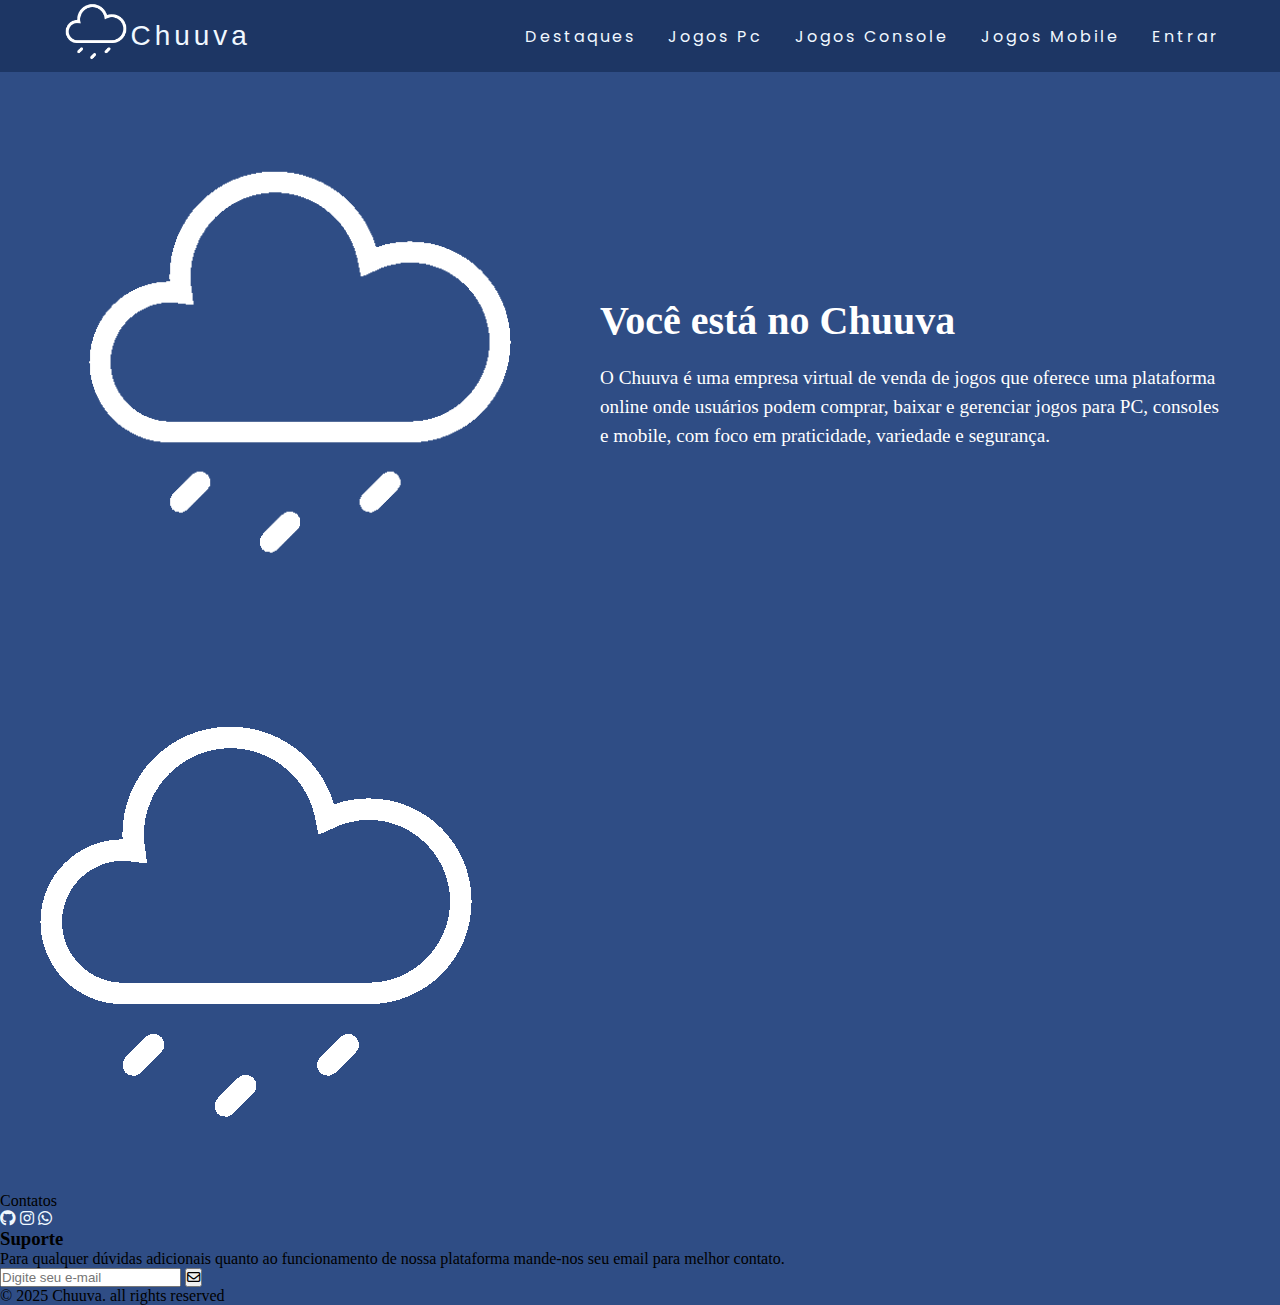
<file: sobre.html>
<!DOCTYPE html>
<html lang="en">
<head>
    <meta charset="UTF-8">
    <meta name="viewport" content="width=device-width, initial-scale=1.0">
    <title>Document</title>
    <link rel="stylesheet" href="style.css">
    <link rel="stylesheet" href="sobre.css">
    <link rel="stylesheet" href="https://cdnjs.cloudflare.com/ajax/libs/font-awesome/6.7.2/css/all.min.css" integrity="sha512-Evv84Mr4kqVGRNSgIGL/F/aIDqQb7xQ2vcrdIwxfjThSH8CSR7PBEakCr51Ck+w+/U6swU2Im1vVX0SVk9ABhg==" crossorigin="anonymous" referrerpolicy="no-referrer" />
</head>
<body>
    <header>
        <nav>
            <div class="logo-container">
                <a class="logo_img" href="index.html" ><img src="./img/chuva_branca2.png" width="72px"></a>
                <a class="logo" href="index.html" >Chuuva</a>
            </div>
            <div class="mobile-menu">
                <div class="line1"></div>
                <div class="line2"></div>
                <div class="line3"></div>
            </div>
            <ul class="nav-list">
                <li><a href="destaques.html">Destaques</a></li>
                <li><a href="jogosPC.html">Jogos Pc</a></li>
                <li><a href="jogosConsole.html">Jogos Console</a></li>
                <li><a href="jogosMobile.html">Jogos Mobile</a></li>
                <li><a href="...">Entrar</a></li>
            </ul>
        </nav>
    </header>

    <div class="ap1">
        <div class="imagem">
            <img src="./img/chuva_branca2.png">
        </div>
        <div class="conteudo">
            <h1>Você está no Chuuva</h1>
            <p>O Chuuva é uma empresa virtual de venda de jogos que oferece uma plataforma online onde usuários podem comprar, 
                baixar e gerenciar jogos para PC, consoles e mobile, com foco em praticidade, variedade e segurança.</p>
        </div>
    </div>

     <!-- FOOTER -->

     <footer>
        <div id="footer_content">
            <div id="footer_contacts">
                <img src="./img/chuva_branca2.png">
                <p>Contatos</p>
                <div id="footer_social_media">
                    <a href="https://github.com/ZionFr/Chuuva" class="footer-link" id="github">
                        <i class="fa-brands fa-github"></i>
                    </a>

                    <a href="#" class="footer-link" id="instagram">
                        <i class="fa-brands fa-instagram"></i>
                    </a>

                    <a href="#" class="footer-link" id="whatsapp">
                        <i class="fa-brands fa-whatsapp"></i>
                    </a>

                </div>
            </div>

            <div id="footer_subscribe">
                <h3>Suporte</h3>

                <p>
                    Para qualquer dúvidas adicionais quanto ao funcionamento de nossa plataforma mande-nos seu email para melhor contato.
                </p>

                <div id="input_group">
                    <input type="email" id="email" placeholder="Digite seu e-mail">

                    <button onclick="emailConfirmar()">
                        <i class="fa-regular fa-envelope"></i>
                        <script>
                            function emailConfirmar() {
                                var email = document.getElementById("email").value;
                                var verificar = /^[^\s@]+@[^\s@]+\.[^\s@]+$/;
                    
                                if (email.trim() === "") {
                                    window.alert("Por favor, digite um e-mail.");
                                } else if (regexEmail.test(email)) {
                                    window.alert("Seu e-mail foi computado, aguarde nossa resposta.");
                                } else {
                                    window.alert("Digite um e-mail válido.");
                                }
                            }
                        </script>
                    </button>
                </div>
            </div>
        </div>

        <div id="footer_copyright">
            &#169
            2025 Chuuva. all rights reserved
        </div>
    </footer>


</body>
</html>
</file>
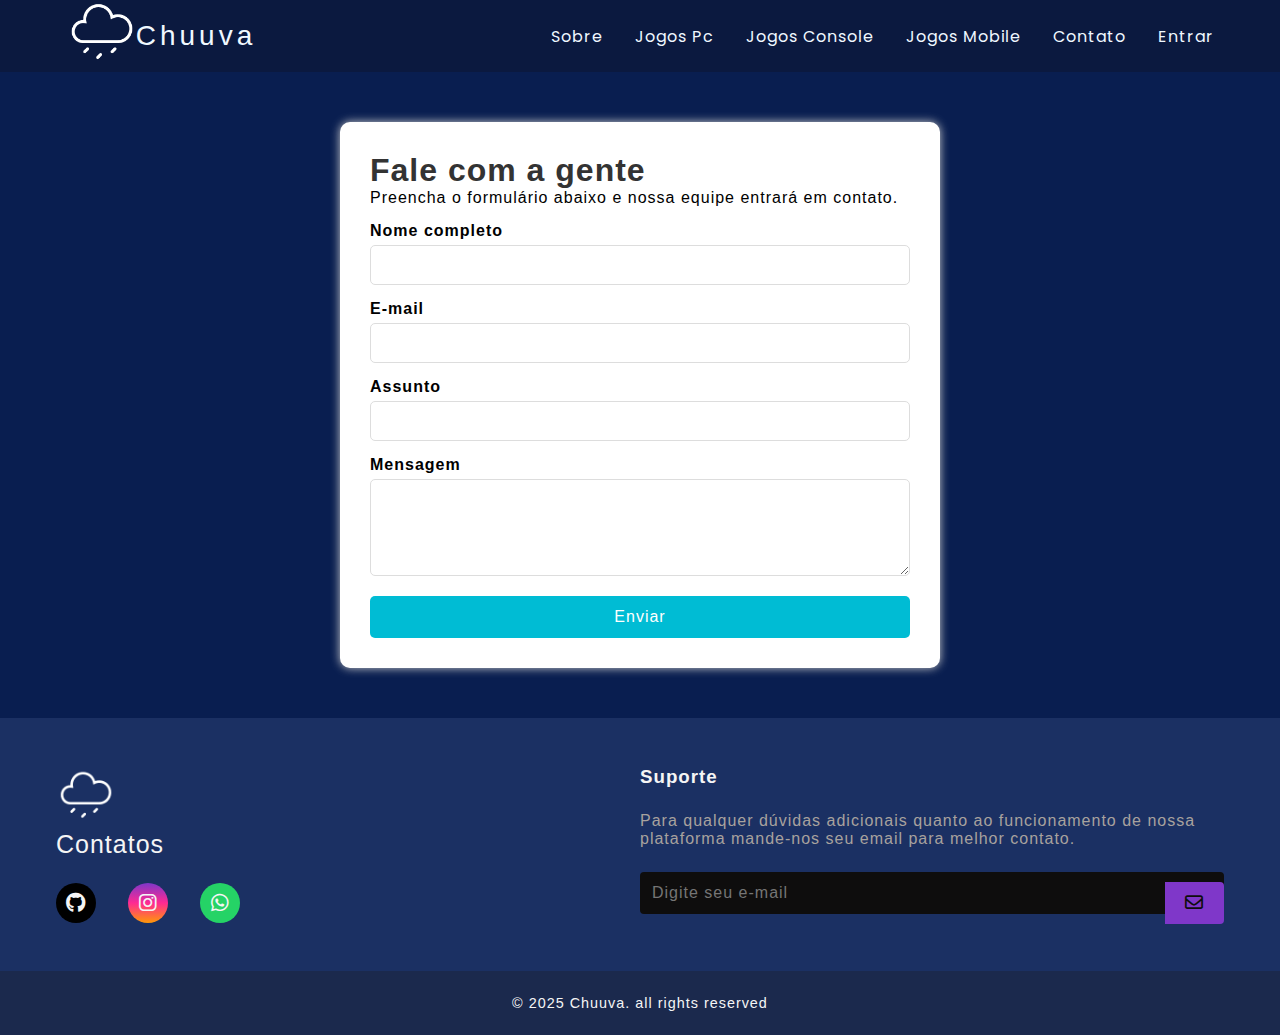
<file: html/contato.html>
<!DOCTYPE html>
<html lang="pt-br">
<head>
  <meta charset="UTF-8">
  <title>contato</title>
  <link rel="stylesheet" href="../css/stylecontato.css">
  <link rel="stylesheet" href="../css/style.css">
  <link rel="stylesheet" href="https://cdnjs.cloudflare.com/ajax/libs/font-awesome/6.7.2/css/all.min.css"
    integrity="sha512-Evv84Mr4kqVGRNSgIGL/F/aIDqQb7xQ2vcrdIwxfjThSH8CSR7PBEakCr51Ck+w+/U6swU2Im1vVX0SVk9ABhg=="
    crossorigin="anonymous" referrerpolicy="no-referrer" />
</head>
<body>
  <header>
    <nav>
      <div class="logo-container">
        <a class="logo_img" href="../index.html"><img src="../img/chuva_branca2.png" width="72px"></a>
        <a class="logo" href="../index.html">Chuuva</a>
      </div>
      <div class="mobile-menu">
        <div class="line1"></div>
        <div class="line2"></div>
        <div class="line3"></div>
      </div>
      <ul class="nav-list">
        <li><a href="sobre.html">Sobre</a></li>
        <li><a href="jogosPC.html">Jogos Pc</a></li>
        <li><a href="jogosConsole.html">Jogos Console</a></li>
        <li><a href="jogosMobile.html">Jogos Mobile</a></li>
        <li><a href="contato.html">Contato</a></li>
        <li><a href="...">Entrar</a></li>
      </ul>
    </nav>
  </header>
  <div class="container">
    <h1>Fale com a gente</h1>
    <p>Preencha o formulário abaixo e nossa equipe entrará em contato.</p>

    <form id="formContato" method="POST">
      

      <label for="nome">Nome completo</label>
      <input type="text" id="nome" name="nome" required>

      <label for="email">E-mail</label>
      <input type="email" id="email" name="email" required>

      <label for="assunto">Assunto</label>
      <input type="text" id="assunto" name="assunto" required>

      <label for="mensagem">Mensagem</label>
      <textarea id="mensagem" name="mensagem" rows="5" required></textarea>

      <button type="submit">Enviar</button>
    </form>

    <div id="mensagemEnviada" class="oculto">Mensagem enviada com sucesso!</div>
  </div>
  <script>
    const form = document.getElementById('formContato');
    const mensagem = document.getElementById('mensagemEnviada');

    form.addEventListener('submit', function (e) {
      e.preventDefault();

      const dados = new FormData(form);

      fetch('https://formsubmit.co/seuemail@exemplo.com', {
        method: 'POST',
        body: dados
      })
      .then(response => {
        if (response.ok) {
          form.reset();
          mensagem.style.display = 'block';
        } else {
          alert('Erro ao enviar. Tente novamente mais tarde.');
        }
      });
    });
  </script>
  <footer>
    <div id="footer_content">
      <div id="footer_contacts">
        <img src="../img/chuva_branca2.png">
        <p>Contatos</p>
        <div id="footer_social_media">
          <a href="https://github.com/ZionFr/Chuuva" class="footer-link" id="github">
            <i class="fa-brands fa-github"></i>
          </a>

          <a href="#" class="footer-link" id="instagram">
            <i class="fa-brands fa-instagram"></i>
          </a>

          <a href="#" class="footer-link" id="whatsapp">
            <i class="fa-brands fa-whatsapp"></i>
          </a>

        </div>
      </div>

      <div id="footer_subscribe">
        <h3>Suporte</h3>

        <p>
          Para qualquer dúvidas adicionais quanto ao funcionamento de nossa plataforma mande-nos seu email para melhor
          contato.
        </p>

        <div id="input_group">
          <input type="email" id="email" placeholder="Digite seu e-mail">

          <button onclick="emailConfirmar()">
            <i class="fa-regular fa-envelope"></i>
            <script>
              function emailConfirmar() {
                var email = document.getElementById("email").value;
                var verificar = /^[^\s@]+@[^\s@]+\.[^\s@]+$/;

                if (email.trim() === "") {
                  window.alert("Por favor, digite um e-mail.");
                } else if (verificar.test(email)) {
                  window.alert("Seu e-mail foi computado, aguarde nossa resposta.");
                } else {
                  window.alert("Digite um e-mail válido.");
                }
              }
            </script>
          </button>
        </div>
      </div>
    </div>

    <div id="footer_copyright">
      &#169
      2025 Chuuva. all rights reserved
    </div>
  </footer>

</body>
</html>
</file>
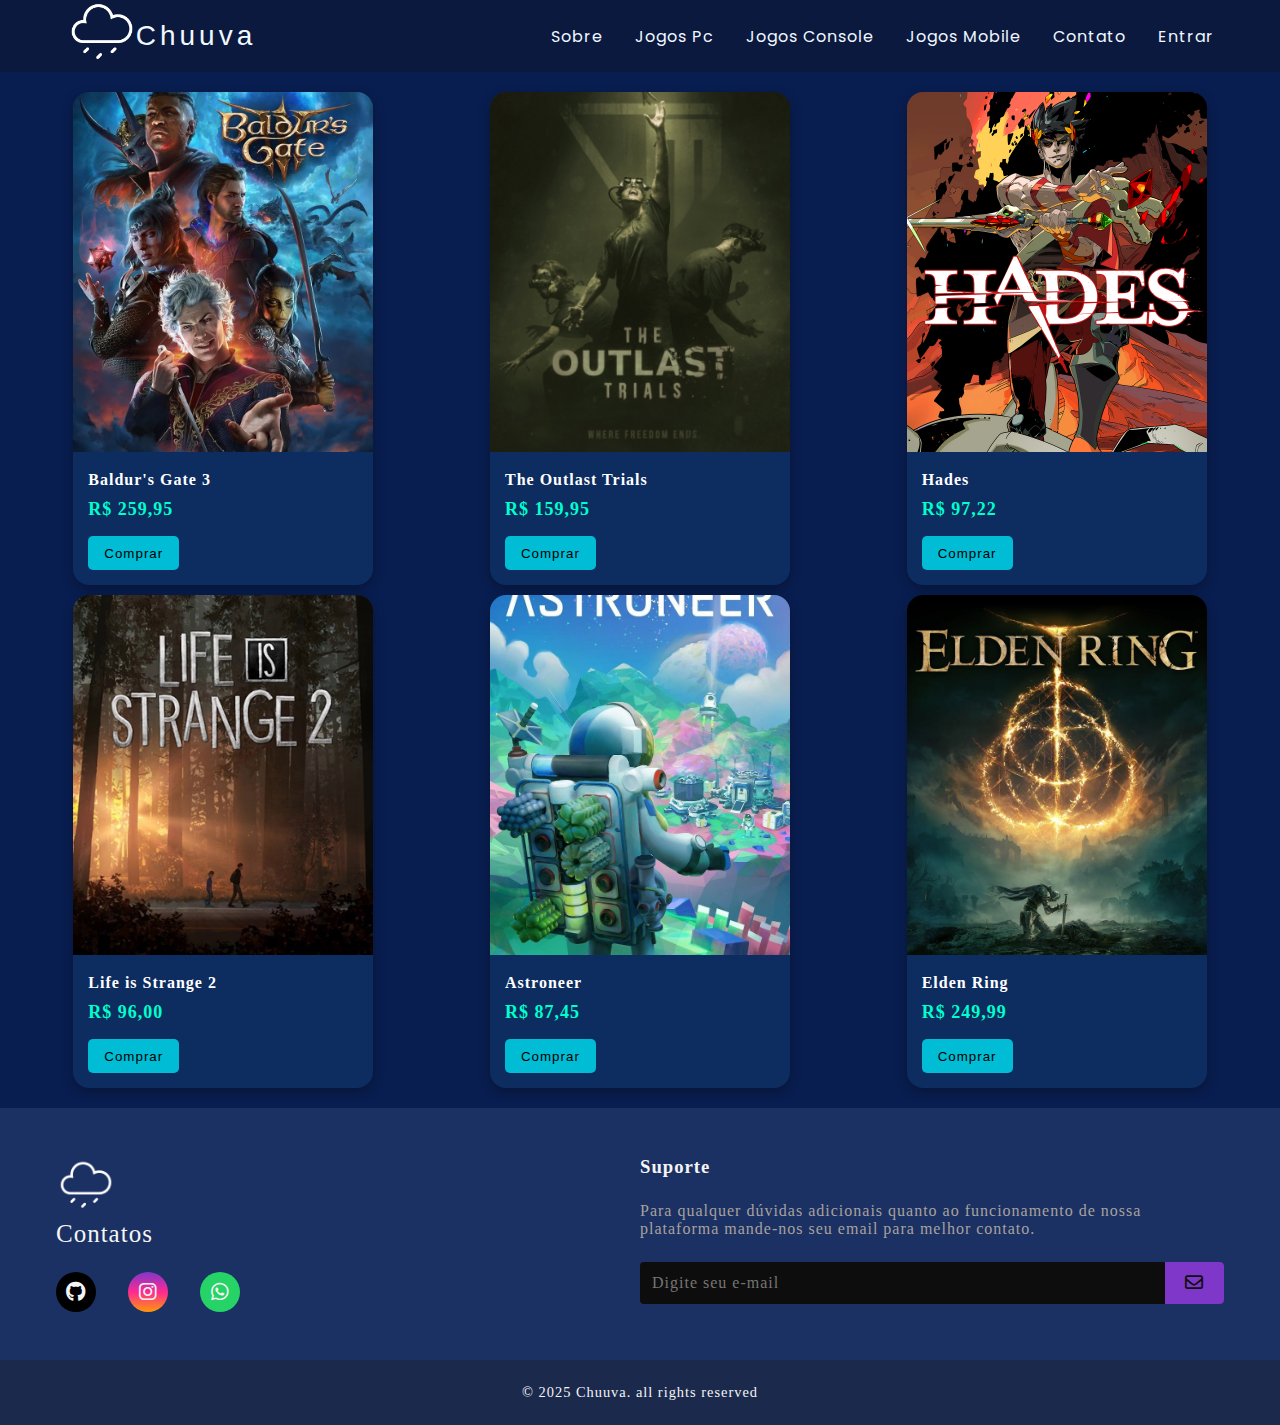
<file: html/jogosConsole.html>
<!DOCTYPE html>
<html lang="pt-br">

<head>
  <meta charset="UTF-8">
  <meta name="viewport" content="width=device-width, initial-scale=1.0">
  <title>Jogos Console</title>
  <link rel="stylesheet" href="../css/style.css">
  <link rel="stylesheet" href="../css/jogosPC.css">
  <link rel="stylesheet" href="https://cdnjs.cloudflare.com/ajax/libs/font-awesome/6.7.2/css/all.min.css"
    integrity="sha512-Evv84Mr4kqVGRNSgIGL/F/aIDqQb7xQ2vcrdIwxfjThSH8CSR7PBEakCr51Ck+w+/U6swU2Im1vVX0SVk9ABhg=="
    crossorigin="anonymous" referrerpolicy="no-referrer" />
</head>

<body>
  <header>
    <nav>
      <div class="logo-container">
        <a class="logo_img" href="../index.html"><img src="../img/chuva_branca2.png" width="72px"></a>
        <a class="logo" href="../index.html">Chuuva</a>
      </div>
      <div class="mobile-menu">
        <div class="line1"></div>
        <div class="line2"></div>
        <div class="line3"></div>
      </div>
      <ul class="nav-list">
        <li><a href="sobre.html">Sobre</a></li>
        <li><a href="jogosPC.html">Jogos Pc</a></li>
        <li><a href="jogosConsole.html">Jogos Console</a></li>
        <li><a href="jogosMobile.html">Jogos Mobile</a></li>
        <li><a href="contato.html">Contato</a></li>
        <li><a href="...">Entrar</a></li>
      </ul>
    </nav>
  </header>
  <div class="container">
    <div class="produto">
        <img src="../img/Baldurs.jpg">
        <div class="conteudo">
            <div class="nome">Baldur's Gate 3</div>
            <div class="preco">R$ 259,95</div>
            <button onclick="comprar('Baldurs Gate 3')">Comprar</button>
        </div>
    </div>
    <div class="produto">
        <img src="../img/Outlast.jpeg">
        <div class="conteudo">
            <div class="nome">The Outlast Trials</div>
            <div class="preco">R$ 159,95</div>
            <button onclick="comprar('The Outlast Trials')">Comprar</button>
        </div>
    </div>
    <div class="produto">
        <img src="../img/Hades.jpg">
        <div class="conteudo">
            <div class="nome">Hades</div>
            <div class="preco">R$ 97,22</div>
            <button onclick="comprar('Hades')">Comprar</button>
        </div>
    </div>
    <div class="produto">
        <img src="../img/Life_is_strange.png">
        <div class="conteudo">
            <div class="nome">Life is Strange 2</div>
            <div class="preco">R$ 96,00</div>
            <button onclick="comprar('Life is Strange')">Comprar</button>
        </div>
    </div>

    <div class="produto">
        <img src="../img/Astroneer.jpg">
        <div class="conteudo">
            <div class="nome">Astroneer</div>
            <div class="preco">R$ 87,45</div>
            <button onclick="comprar('Astroneer')">Comprar</button>
        </div>
    </div>

    <div class="produto">
        <img src="../img/Elden_ring.jpg">
        <div class="conteudo">
            <div class="nome">Elden Ring</div>
            <div class="preco">R$ 249,99</div>
            <button onclick="comprar('Elden Ring')">Comprar</button>
        </div>
    </div>
</div>
<script>
  function comprar(jogo) {
    alert(`Você comprou o jogo: ${jogo}`);
  }
</script>

  <!-- FOOTER -->

  <footer>
    <div id="footer_content">
      <div id="footer_contacts">
        <img src="../img/chuva_branca2.png">
        <p>Contatos</p>
        <div id="footer_social_media">
          <a href="https://github.com/ZionFr/Chuuva" class="footer-link" id="github">
            <i class="fa-brands fa-github"></i>
          </a>

          <a href="#" class="footer-link" id="instagram">
            <i class="fa-brands fa-instagram"></i>
          </a>

          <a href="#" class="footer-link" id="whatsapp">
            <i class="fa-brands fa-whatsapp"></i>
          </a>

        </div>
      </div>

      <div id="footer_subscribe">
        <h3>Suporte</h3>

        <p>
          Para qualquer dúvidas adicionais quanto ao funcionamento de nossa plataforma mande-nos seu email para melhor
          contato.
        </p>

        <div id="input_group">
          <input type="email" id="email" placeholder="Digite seu e-mail">

          <button onclick="emailConfirmar()">
            <i class="fa-regular fa-envelope"></i>
            <script>
              function emailConfirmar() {
                var email = document.getElementById("email").value;
                var verificar = /^[^\s@]+@[^\s@]+\.[^\s@]+$/;

                if (email.trim() === "") {
                  window.alert("Por favor, digite um e-mail.");
                } else if (verificar.test(email)) {
                  window.alert("Seu e-mail foi computado, aguarde nossa resposta.");
                } else {
                  window.alert("Digite um e-mail válido.");
                }
              }
            </script>
          </button>
        </div>
      </div>
    </div>

    <div id="footer_copyright">
      &#169
      2025 Chuuva. all rights reserved
    </div>
  </footer>




</body>

</html>
</file>
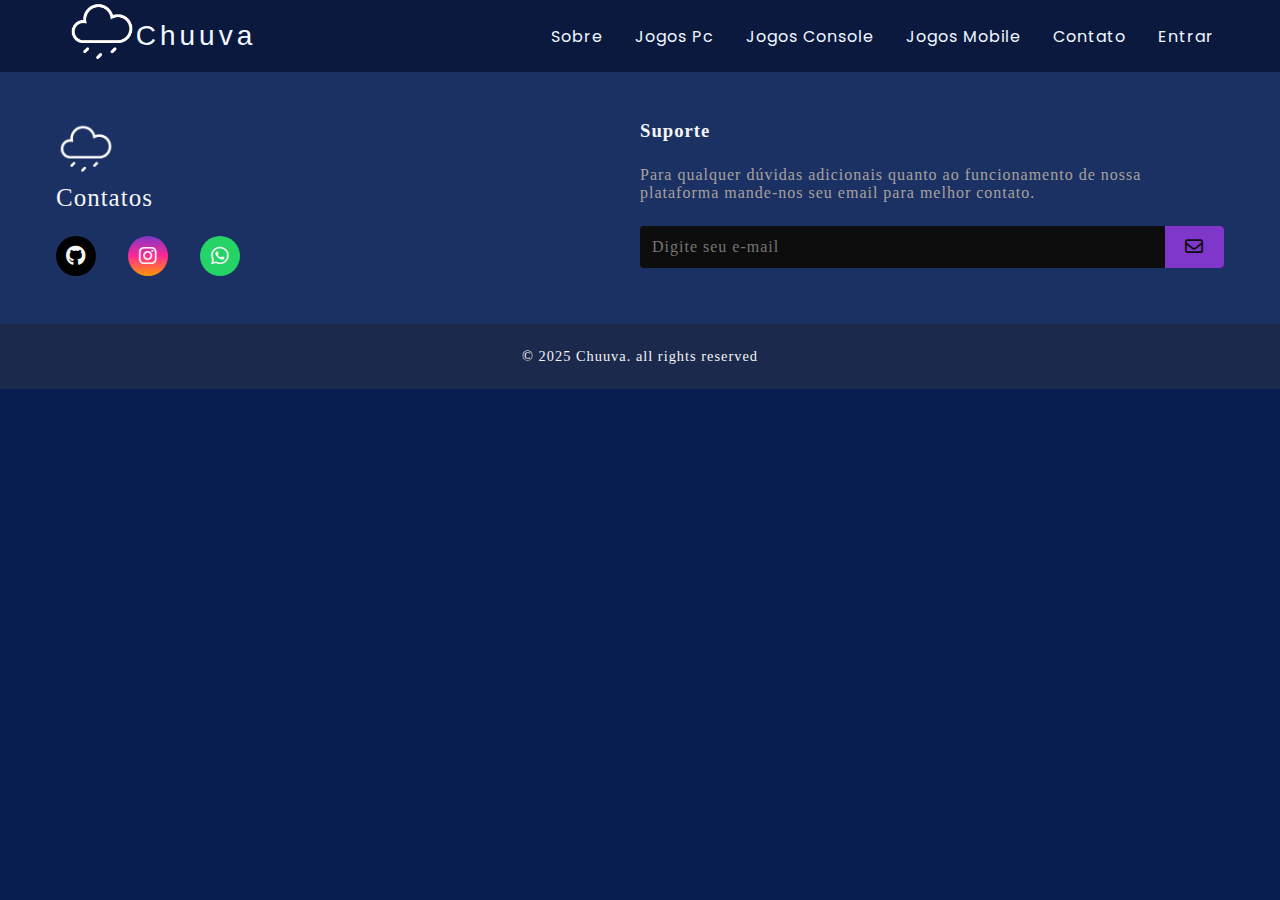
<file: html/jogosMobile.html>
<!DOCTYPE html>
<html lang="pt-br">

<head>
    <meta charset="UTF-8">
    <meta name="viewport" content="width=device-width, initial-scale=1.0">
    <title>Jogos Mobile</title>
    <link rel="stylesheet" href="../css/style.css">
    <link rel="stylesheet" href="https://cdnjs.cloudflare.com/ajax/libs/font-awesome/6.7.2/css/all.min.css"
        integrity="sha512-Evv84Mr4kqVGRNSgIGL/F/aIDqQb7xQ2vcrdIwxfjThSH8CSR7PBEakCr51Ck+w+/U6swU2Im1vVX0SVk9ABhg=="
        crossorigin="anonymous" referrerpolicy="no-referrer" />
</head>

<body>
    <header>
        <nav>
            <div class="logo-container">
                <a class="logo_img" href="../index.html"><img src="../img/chuva_branca2.png" width="72px"></a>
                <a class="logo" href="../index.html">Chuuva</a>
            </div>
            <div class="mobile-menu">
                <div class="line1"></div>
                <div class="line2"></div>
                <div class="line3"></div>
            </div>
            <ul class="nav-list">
                <li><a href="sobre.html">Sobre</a></li>
                <li><a href="jogosPC.html">Jogos Pc</a></li>
                <li><a href="jogosConsole.html">Jogos Console</a></li>
                <li><a href="jogosMobile.html">Jogos Mobile</a></li>
                <li><a href="contato.html">Contato</a></li>
                <li><a href="...">Entrar</a></li>
            </ul>
        </nav>
    </header>

    <!-- FOOTER -->

    <footer>
        <div id="footer_content">
            <div id="footer_contacts">
                <img src="../img/chuva_branca2.png">
                <p>Contatos</p>
                <div id="footer_social_media">
                    <a href="https://github.com/ZionFr/Chuuva" class="footer-link" id="github">
                        <i class="fa-brands fa-github"></i>
                    </a>

                    <a href="#" class="footer-link" id="instagram">
                        <i class="fa-brands fa-instagram"></i>
                    </a>

                    <a href="#" class="footer-link" id="whatsapp">
                        <i class="fa-brands fa-whatsapp"></i>
                    </a>

                </div>
            </div>

            <div id="footer_subscribe">
                <h3>Suporte</h3>

                <p>
                    Para qualquer dúvidas adicionais quanto ao funcionamento de nossa plataforma mande-nos seu email
                    para melhor contato.
                </p>

                <div id="input_group">
                    <input type="email" id="email" placeholder="Digite seu e-mail">

                    <button onclick="emailConfirmar()">
                        <i class="fa-regular fa-envelope"></i>
                        <script>
                            function emailConfirmar() {
                                var email = document.getElementById("email").value;
                                var verificar = /^[^\s@]+@[^\s@]+\.[^\s@]+$/;

                                if (email.trim() === "") {
                                    window.alert("Por favor, digite um e-mail.");
                                } else if (verificar.test(email)) {
                                    window.alert("Seu e-mail foi computado, aguarde nossa resposta.");
                                } else {
                                    window.alert("Digite um e-mail válido.");
                                }
                            }
                        </script>
                    </button>
                </div>
            </div>
        </div>

        <div id="footer_copyright">
            &#169
            2025 Chuuva. all rights reserved
        </div>
    </footer>

</body>

</html>
</file>
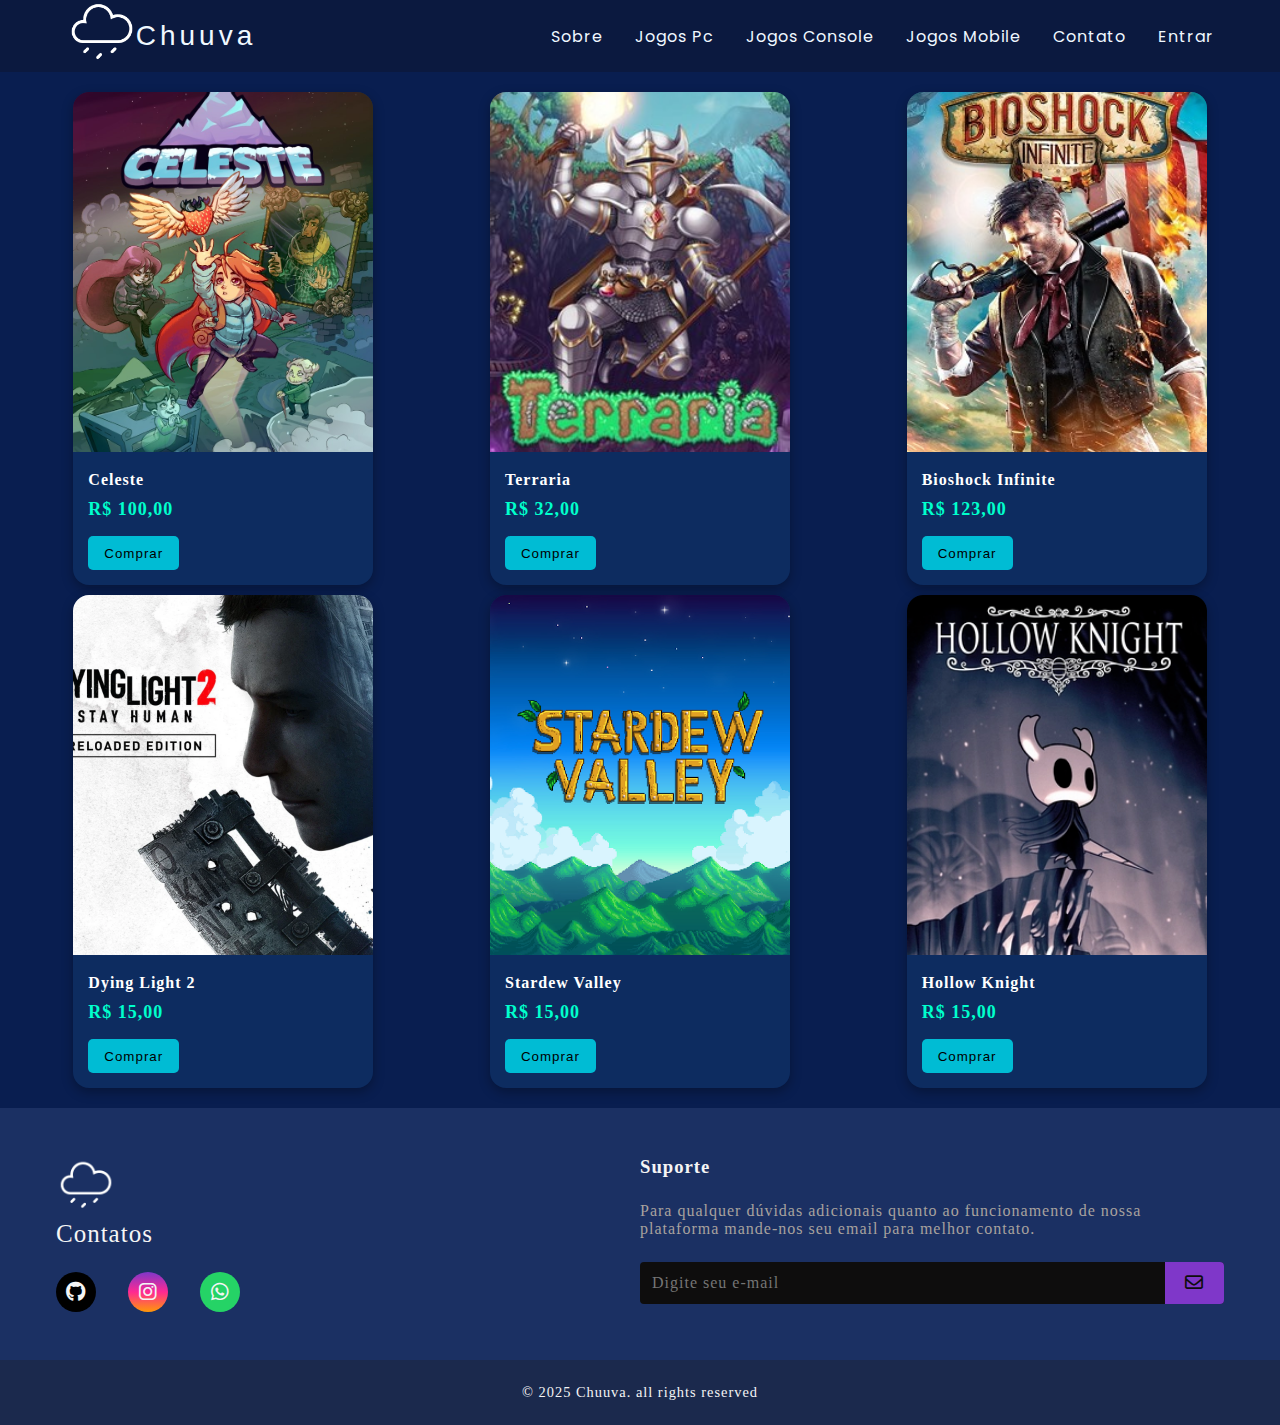
<file: html/jogosPC.html>
<!DOCTYPE html>
<html lang="pt-br">

<head>
    <meta charset="UTF-8">
    <meta name="viewport" content="width=device-width, initial-scale=1.0">
    <title>Jogos Pc</title>
    <link rel="stylesheet" href="../css/style.css">
    <link rel="stylesheet" href="../css/jogosPC.css">
    <link rel="stylesheet" href="https://cdnjs.cloudflare.com/ajax/libs/font-awesome/6.7.2/css/all.min.css"
        integrity="sha512-Evv84Mr4kqVGRNSgIGL/F/aIDqQb7xQ2vcrdIwxfjThSH8CSR7PBEakCr51Ck+w+/U6swU2Im1vVX0SVk9ABhg=="
        crossorigin="anonymous" referrerpolicy="no-referrer" />
</head>

<body>

    <!-- NAVBAR -->

    <header>
        <nav>
            <div class="logo-container">
                <a class="logo_img" href="../index.html"><img src="../img/chuva_branca2.png" width="72px"></a>
                <a class="logo" href="../index.html">Chuuva</a>
            </div>
            <div class="mobile-menu">
                <div class="line1"></div>
                <div class="line2"></div>
                <div class="line3"></div>
            </div>
            <ul class="nav-list">
                <li><a href="sobre.html">Sobre</a></li>
                <li><a href="jogosPC.html">Jogos Pc</a></li>
                <li><a href="jogosConsole.html">Jogos Console</a></li>
                <li><a href="jogosMobile.html">Jogos Mobile</a></li>
                <li><a href="contato.html">Contato</a></li>
                <li><a href="...">Entrar</a></li>
            </ul>
        </nav>
    </header>

    <!-- JOGOS -->

    <div class="container">
        <div class="produto">
            <img src="../img/celeste.png">
            <div class="conteudo">
                <div class="nome">Celeste</div>
                <div class="preco">R$ 100,00</div>
                <button onclick="comprar('Celeste')">Comprar</button>
            </div>
        </div>
        <div class="produto">
            <img src="../img/terraria.jpg">
            <div class="conteudo">
                <div class="nome">Terraria</div>
                <div class="preco">R$ 32,00</div>
                <button onclick="comprar('Terraria')">Comprar</button>
            </div>
        </div>
        <div class="produto">
            <img src="../img/bioshock.jpg">
            <div class="conteudo">
                <div class="nome">Bioshock Infinite</div>
                <div class="preco">R$ 123,00</div>
                <button onclick="comprar('Bioshock Infinite')">Comprar</button>
            </div>
        </div>
        <div class="produto">
            <img src="../img/dyinglight2.png">
            <div class="conteudo">
                <div class="nome">Dying Light 2</div>
                <div class="preco">R$ 15,00</div>
                <button onclick="comprar('Dying Light 2')">Comprar</button>
            </div>
        </div>

        <div class="produto">
            <img src="../img/stardew.png">
            <div class="conteudo">
                <div class="nome">Stardew Valley</div>
                <div class="preco">R$ 15,00</div>
                <button onclick="comprar('Stardew Valley')">Comprar</button>
            </div>
        </div>

        <div class="produto">
            <img src="../img/hollow.png">
            <div class="conteudo">
                <div class="nome">Hollow Knight</div>
                <div class="preco">R$ 15,00</div>
                <button onclick="comprar('Hollow Knight')">Comprar</button>
            </div>
        </div>
    </div>
    <script>
        function comprar(jogo) {
          alert(`Você comprou o jogo: ${jogo}`);
        }
      </script>

    <!-- FOOTER -->

    <footer>
        <div id="footer_content">
            <div id="footer_contacts">
                <img src="../img/chuva_branca2.png">
                <p>Contatos</p>
                <div id="footer_social_media">
                    <a href="https://github.com/ZionFr/Chuuva" class="footer-link" id="github">
                        <i class="fa-brands fa-github"></i>
                    </a>

                    <a href="#" class="footer-link" id="instagram">
                        <i class="fa-brands fa-instagram"></i>
                    </a>

                    <a href="#" class="footer-link" id="whatsapp">
                        <i class="fa-brands fa-whatsapp"></i>
                    </a>

                </div>
            </div>

            <div id="footer_subscribe">
                <h3>Suporte</h3>

                <p>
                    Para qualquer dúvidas adicionais quanto ao funcionamento de nossa plataforma mande-nos seu email
                    para melhor contato.
                </p>

                <div id="input_group">
                    <input type="email" id="email" placeholder="Digite seu e-mail">

                    <button onclick="emailConfirmar()">
                        <i class="fa-regular fa-envelope"></i>
                        <script>
                            function emailConfirmar() {
                                var email = document.getElementById("email").value;
                                var verificar = /^[^\s@]+@[^\s@]+\.[^\s@]+$/;

                                if (email.trim() === "") {
                                    window.alert("Por favor, digite um e-mail.");
                                } else if (verificar.test(email)) {
                                    window.alert("Seu e-mail foi computado, aguarde nossa resposta.");
                                } else {
                                    window.alert("Digite um e-mail válido.");
                                }
                            }
                        </script>
                    </button>
                </div>
            </div>
        </div>

        <div id="footer_copyright">
            &#169
            2025 Chuuva. all rights reserved
        </div>
    </footer>

</body>

</html>
</file>
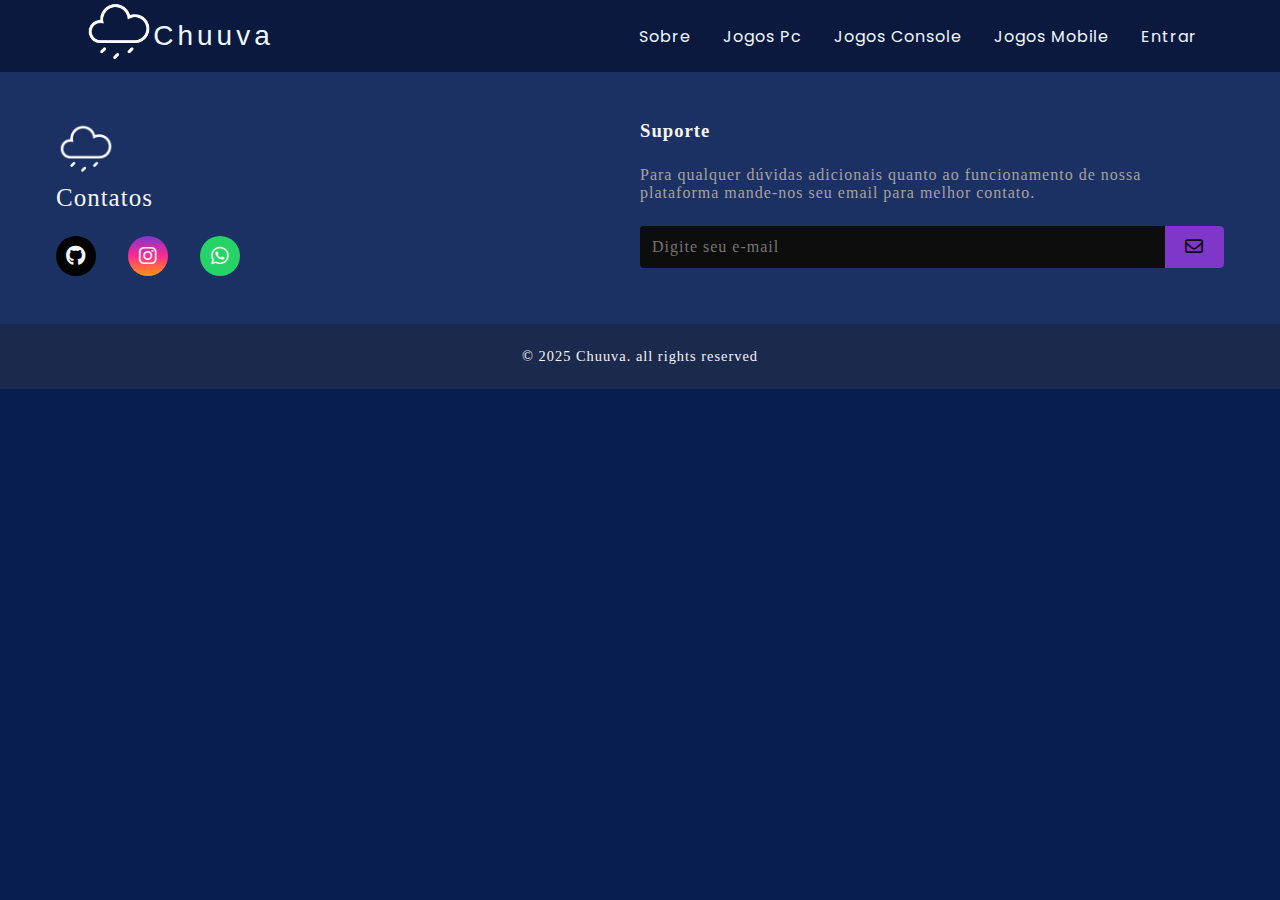
<file: html/news.html>
<!DOCTYPE html>
<html lang="en">

<head>
    <meta charset="UTF-8">
    <meta name="viewport" content="width=device-width, initial-scale=1.0">
    <title>Document</title>
    <link rel="stylesheet" href="../css/style.css">
    <link rel="stylesheet" href="https://cdnjs.cloudflare.com/ajax/libs/font-awesome/6.7.2/css/all.min.css"
        integrity="sha512-Evv84Mr4kqVGRNSgIGL/F/aIDqQb7xQ2vcrdIwxfjThSH8CSR7PBEakCr51Ck+w+/U6swU2Im1vVX0SVk9ABhg=="
        crossorigin="anonymous" referrerpolicy="no-referrer" />
</head>

<body>
    <header>
        <nav>
            <div class="logo-container">
                <a class="logo_img" href="../index.html"><img src="../img/chuva_branca2.png" width="72px"></a>
                <a class="logo" href="../index.html">Chuuva</a>
            </div>
            <div class="mobile-menu">
                <div class="line1"></div>
                <div class="line2"></div>
                <div class="line3"></div>
            </div>
            <ul class="nav-list">
                <li><a href="sobre.html">Sobre</a></li>
                <li><a href="jogosPC.html">Jogos Pc</a></li>
                <li><a href="jogosConsole.html">Jogos Console</a></li>
                <li><a href="jogosMobile.html">Jogos Mobile</a></li>
                <li><a href="...">Entrar</a></li>
            </ul>
        </nav>
    </header>

    <!-- FOOTER -->

    <footer>
        <div id="footer_content">
            <div id="footer_contacts">
                <img src="../img/chuva_branca2.png">
                <p>Contatos</p>
                <div id="footer_social_media">
                    <a href="https://github.com/ZionFr/Chuuva" class="footer-link" id="github">
                        <i class="fa-brands fa-github"></i>
                    </a>

                    <a href="#" class="footer-link" id="instagram">
                        <i class="fa-brands fa-instagram"></i>
                    </a>

                    <a href="#" class="footer-link" id="whatsapp">
                        <i class="fa-brands fa-whatsapp"></i>
                    </a>

                </div>
            </div>

            <div id="footer_subscribe">
                <h3>Suporte</h3>

                <p>
                    Para qualquer dúvidas adicionais quanto ao funcionamento de nossa plataforma mande-nos seu email
                    para melhor contato.
                </p>

                <div id="input_group">
                    <input type="email" id="email" placeholder="Digite seu e-mail">

                    <button onclick="emailConfirmar()">
                        <i class="fa-regular fa-envelope"></i>
                        <script>
                            function emailConfirmar() {
                                var email = document.getElementById("email").value;
                                var verificar = /^[^\s@]+@[^\s@]+\.[^\s@]+$/;

                                if (email.trim() === "") {
                                    window.alert("Por favor, digite um e-mail.");
                                } else if (verificar.test(email)) {
                                    window.alert("Seu e-mail foi computado, aguarde nossa resposta.");
                                } else {
                                    window.alert("Digite um e-mail válido.");
                                }
                            }
                        </script>
                    </button>
                </div>
            </div>
        </div>

        <div id="footer_copyright">
            &#169
            2025 Chuuva. all rights reserved
        </div>
    </footer>

</body>

</html>
</file>
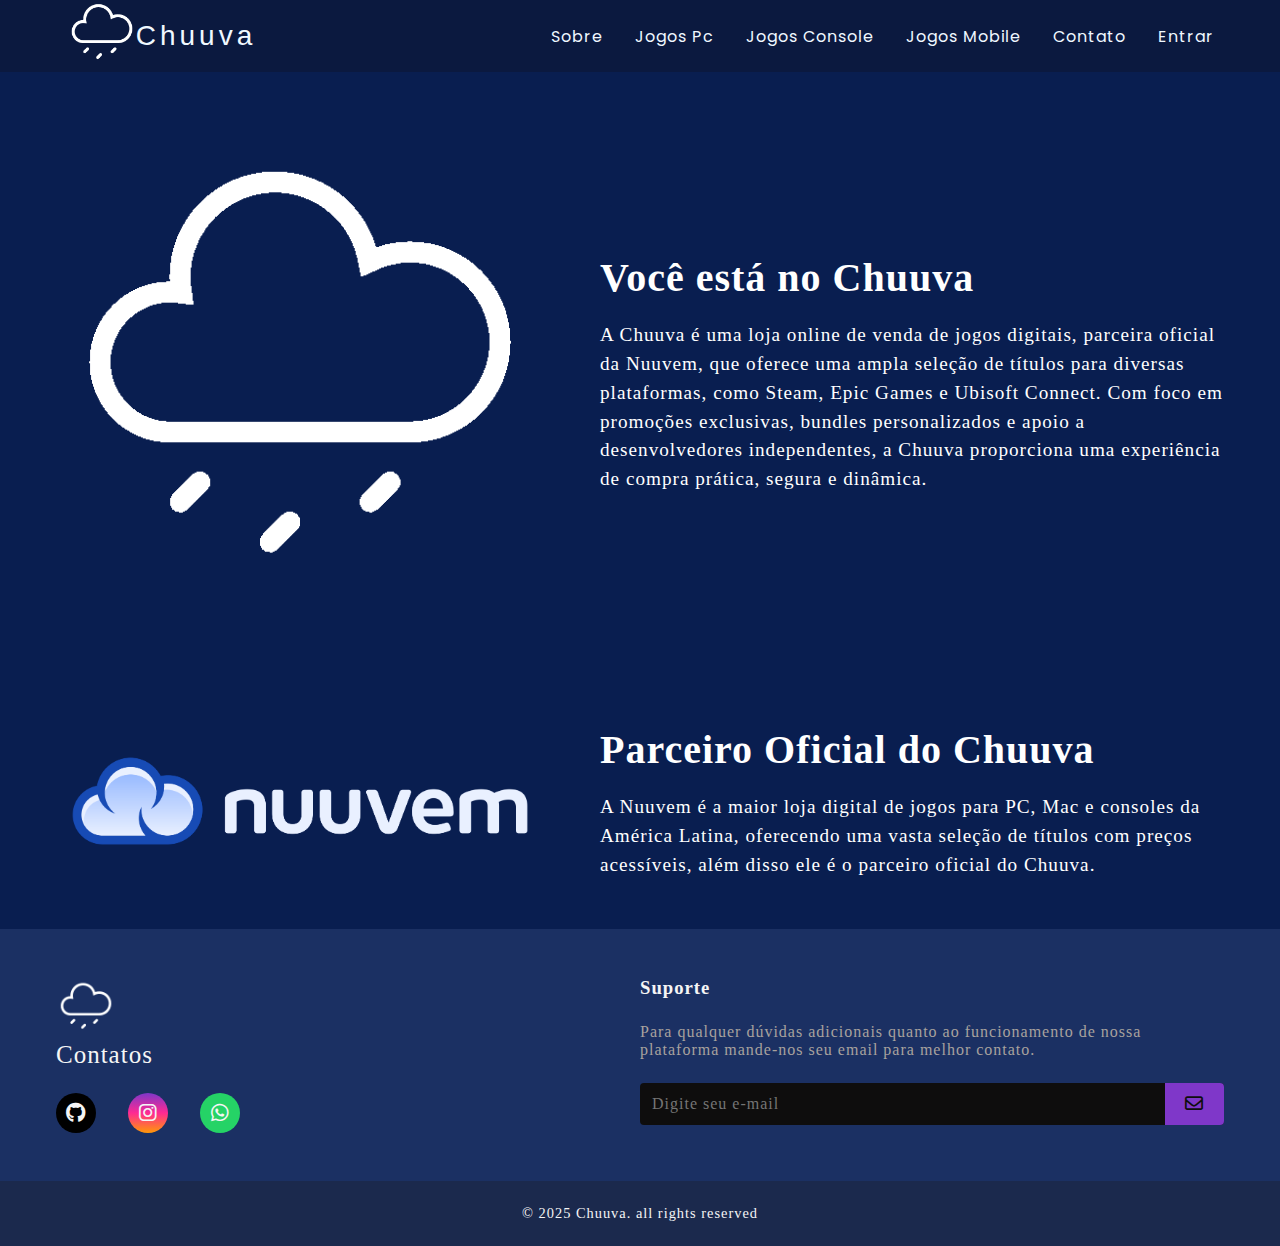
<file: html/sobre.html>
<!DOCTYPE html>
<html lang="en">

<head>
    <meta charset="UTF-8">
    <meta name="viewport" content="width=device-width, initial-scale=1.0">
    <title>Document</title>
    <link rel="stylesheet" href="../css/style.css">
    <link rel="stylesheet" href="../css/sobre.css">
    <link rel="stylesheet" href="https://cdnjs.cloudflare.com/ajax/libs/font-awesome/6.7.2/css/all.min.css"
        integrity="sha512-Evv84Mr4kqVGRNSgIGL/F/aIDqQb7xQ2vcrdIwxfjThSH8CSR7PBEakCr51Ck+w+/U6swU2Im1vVX0SVk9ABhg=="
        crossorigin="anonymous" referrerpolicy="no-referrer" />
</head>

<body>
    <header>
        <nav>
            <div class="logo-container">
                <a class="logo_img" href="../index.html"><img src="../img/chuva_branca2.png" width="72px"></a>
                <a class="logo" href="../index.html">Chuuva</a>
            </div>
            <div class="mobile-menu">
                <div class="line1"></div>
                <div class="line2"></div>
                <div class="line3"></div>
            </div>
            <ul class="nav-list">
                <li><a href="sobre.html">Sobre</a></li>
                <li><a href="jogosPC.html">Jogos Pc</a></li>
                <li><a href="jogosConsole.html">Jogos Console</a></li>
                <li><a href="jogosMobile.html">Jogos Mobile</a></li>
                <li><a href="contato.html">Contato</a></li>
                <li><a href="...">Entrar</a></li>
            </ul>
        </nav>
    </header>

    <div class="ap1">
        <div class="imagem">
            <img src="../img/chuva_branca2.png">
        </div>
        <div class="conteudo">
            <h1>Você está no Chuuva</h1>
            <p>A Chuuva é uma loja online de venda de jogos digitais, parceira oficial da Nuuvem, que oferece uma ampla
                seleção de títulos para diversas plataformas,
                como Steam, Epic Games e Ubisoft Connect. Com foco em promoções exclusivas, bundles personalizados e
                apoio a desenvolvedores independentes,
                a Chuuva proporciona uma experiência de compra prática, segura e dinâmica.
            </p>
        </div>
    </div>

    <div class="ap2">
        <div class="imagem">
            <img src="../img/nuuvem.png">
        </div>
        <div class="conteudo">
            <h1>Parceiro Oficial do Chuuva</h1>
            <p>A Nuuvem é a maior loja digital de jogos para PC, Mac e consoles da América Latina, oferecendo uma vasta seleção de títulos com preços acessíveis,
                além disso ele é o parceiro oficial do Chuuva.
            </p>
        </div>
    </div>



    <!-- FOOTER -->

    <footer>
        <div id="footer_content">
            <div id="footer_contacts">
                <img src="../img/chuva_branca2.png">
                <p>Contatos</p>
                <div id="footer_social_media">
                    <a href="https://github.com/ZionFr/Chuuva" class="footer-link" id="github">
                        <i class="fa-brands fa-github"></i>
                    </a>

                    <a href="#" class="footer-link" id="instagram">
                        <i class="fa-brands fa-instagram"></i>
                    </a>

                    <a href="#" class="footer-link" id="whatsapp">
                        <i class="fa-brands fa-whatsapp"></i>
                    </a>

                </div>
            </div>


            <div id="footer_subscribe">
                <h3>Suporte</h3>

                <p>
                    Para qualquer dúvidas adicionais quanto ao funcionamento de nossa plataforma mande-nos seu email
                    para melhor contato.
                </p>

                <div id="input_group">
                    <input type="email" id="email" placeholder="Digite seu e-mail">

                    <button onclick="emailConfirmar()">
                        <i class="fa-regular fa-envelope"></i>
                        <script>
                            function emailConfirmar() {
                                var email = document.getElementById("email").value;
                                var verificar = /^[^\s@]+@[^\s@]+\.[^\s@]+$/;

                                if (email.trim() === "") {
                                    window.alert("Por favor, digite um e-mail.");
                                } else if (verificar.test(email)) {
                                    window.alert("Seu e-mail foi computado, aguarde nossa resposta.");
                                } else {
                                    window.alert("Digite um e-mail válido.");
                                }
                            }
                        </script>
                    </button>
                </div>
            </div>
        </div>

        <div id="footer_copyright">
            &#169
            2025 Chuuva. all rights reserved
        </div>
    </footer>


</body>

</html>
</file>
<file: style.css>
@charset "UTF-8";
@import url('https://fonts.googleapis.com/css2?family=Poppins:wght@400;600;700&display=swap');
@import url('https://fonts.googleapis.com/css2?family=Rubik:wght@400;600;700&display=swap');
*{
    margin: 0;
    padding: 0;
}
body{
    background-color: rgb(47, 77, 133);
}
.logo{
    font-size: 28px;
    letter-spacing: 4px;
    text-decoration: none;
    font-family:'Trebuchet MS', sans-serif;

}
a:hover{
    opacity: 0.7;
}
a{
    text-decoration: none;
    color: aliceblue;
}
nav{
    display: flex;
    justify-content: space-around;
    align-items: center;
    font-family: 'Poppins', sans-serif;
    background-color:rgb(29, 54, 100);
    height: 8vh;
}
.nav-list{
    list-style: none;
    display: flex;
}
.nav-list li{
    letter-spacing: 3px;
    margin-left: 32px;
}
.logo-container {
    display: flex;
    align-items: center;
}

.logo_img {
    width: 40px;
    height: auto;
    margin-right: 30px;
}
nav.logo{
    font-weight: 700;
}
</file>
<file: sobre.css>
.ap1 {
    display: flex;
    align-items: center;
    justify-content: center;
    padding: 50px;
    gap: 50px;
    color: white;
}

.imagem {
    flex: 1;
    max-width: 500px;
}

.imagem img {
    width: 100%;
    height: auto;
}

.conteudo {
    flex: 1;
}

.conteudo h1 {
    font-size: 2.5em;
    margin-bottom: 20px;
}

.conteudo p {
    font-size: 1.2em;
    line-height: 1.5em;
}
</file>
<file: css/stylecontato.css>
body {
  font-family: Arial, sans-serif;
  background-color: #f6f7f8;
  margin: 0;
  padding: 0;
}

.container {
  max-width: 600px;
  margin: 50px auto;
  background-color: white;
  padding: 30px;
  border-radius: 10px;
  box-shadow: 0 0 10px #ccc;
}

h1 {
  color: #333;
}

form {
  display: flex;
  flex-direction: column;
}

label {
  margin-top: 15px;
  font-weight: bold;
}

input, textarea {
  padding: 10px;
  margin-top: 5px;
  border: 1px solid #ddd;
  border-radius: 5px;
  font-size: 1em;
}

button {
  margin-top: 20px;
  padding: 12px;
  background-color: #00bcd4;
  border: none;
  color: white;
  font-size: 1em;
  border-radius: 5px;
  cursor: pointer;
}

button:hover {
  background-color: #0097a7;
}

#mensagemEnviada {
  margin-top: 20px;
  background-color: #d4edda;
  color: #155724;
  padding: 15px;
  border-radius: 5px;
  border: 1px solid #c3e6cb;
  display: none;
}
</file>
<file: css/style.css>
@charset "UTF-8";
@import url('https://fonts.googleapis.com/css2?family=Poppins:wght@400;600;700&display=swap');
@import url('https://fonts.googleapis.com/css2?family=Rubik:wght@400;600;700&display=swap');
*{
    margin: 0;
    padding: 0;
    box-sizing: border-box;
    letter-spacing: 1px;
}
body{
    background-color: #091e50;
}
.logo{
    font-size: 28px;
    letter-spacing: 4px;
    text-decoration: none;
    font-family:'Trebuchet MS', sans-serif;

}
a:hover{
    opacity: 0.7;
}
a{
    text-decoration: none;
    color: aliceblue;
}
nav{
    display: flex;
    justify-content: space-around;
    align-items: center;
    font-family: 'Poppins', sans-serif;
    background-color:#0b193f;
    height: 8vh;
}
.nav-list{
    list-style: none;
    display: flex;
}
.nav-list li{
    letter-spacing: 3px;
    margin-left: 32px;
}
.logo-container {
    display: flex;
    align-items: center;
}

.logo_img {
    width: 40px;
    height: auto;
    margin-right: 30px;
}
nav.logo{
    font-weight: 700; 
}

/* footer */

footer {
    width: 100%;
    color: #f5f5f5;
}

#footer_content {
    background-color: #1b3063;
    padding: 3rem 3.5rem;
    display: grid;
    grid-template-columns: repeat(2, 1fr);
}

#footer_content img {
    width: 60px;
    height: 60px;
}

#footer_contacts h1 {
    margin-bottom: 0.75rem;
}

#footer_contacts p {
    font-size: 25px;
}

#footer_social_media {
    display: flex;
    gap: 2rem;
    margin-top: 1.5rem;
}



#footer_social_media .footer-link {
    display: flex;
    justify-content: center;
    align-items: center;
    height: 2.5rem;
    width: 2.5rem;
    color: #f5f5f5;
    border-radius: 50%;
    transition: all 0.4s;
}

#footer_social_media .footer-link:hover {
    opacity: 0.8;
}

#footer_social_media .footer-link i {
    font-size: 1.25rem;
}

#instagram {
    background: linear-gradient(#7f37c9, #ff2992, #ff9807);
}

#github {
    background-color: black;
}

#whatsapp {
    background-color: #25d366;
}

#footer_subscribe {
    display: flex;
    flex-direction: column;
    gap: 1.5rem;
}

#footer_subscribe p {
    color: #a8a29e;
}

#input_group {
    display: flex;
    align-items: center;
    border-radius: 4px;
    background-color: #0e0d0d;
}

#input_group input {
    all: unset;
    padding: 0.75rem;
    width: 100%;
}

#input_group button {
    background-color: #7f37c9;
    border: none;
    color: #0e0d0d;
    padding: 0px 1.25rem;
    font-size: 1.125rem;
    height: 100%;
    border-radius: 0px 4px 4px 0px;
    cursor: pointer;
    transition: all 0.4s;
}

#input_group button:hover {
    opacity: 0.8;
}

#footer_copyright {
    display: flex;
    justify-content: center;
    background-color: rgb(27, 41, 77);
    font-size: 0.9rem;
    padding: 1.5rem;
    font-weight: 100;
}
</file>
<file: css/jogosPC.css>
/* jogos vendidos */

.container {
    display: grid;
    grid-template-columns: repeat(3, 1fr);
    gap: 10px; 
    padding: 20px; 
    justify-items: center;
}
  
.produto {
    background-color: #0d2c60;
    border-radius: 16px;
    overflow: hidden;
    color: white;
    width: 100%;
    max-width: 300px;
    box-shadow: 0 4px 12px rgba(0, 0, 0, 0.3);
}

.produto:hover {
    transform: translateY(-5px);
}

.produto img {
    width: 100%;
    height: 360px;
    object-fit: cover;
}
  
.conteudo {
    padding: 15px;
}
  
.nome {
    font-size: 16px;
    font-weight: bold;
    margin-bottom: 10px;
}
  
.preco {
    font-size: 18px;
    font-weight: bold;
    color: #00ffcc;
    margin-bottom: 1rem;
}
button {
    background-color: #00bcd4;
    color: #000;
    border: none;
    padding: 0.6rem 1rem;
    border-radius: 5px;
    cursor: pointer;
    transition: background 0.3s;
}

button:hover {
    background-color: #0097a7;
}
</file>
<file: css/sobre.css>
.ap1 {
    display: flex;
    align-items: center;
    justify-content: center;
    padding: 50px;
    gap: 50px;
    color: white;
}

.ap2 {
    display: flex;
    align-items: center;
    justify-content: center;
    padding: 50px;
    gap: 50px;
    color: white;
}

.imagem {
    flex: 1;
    max-width: 500px;
}

.imagem img {
    width: 100%;
    height: auto;
}

.conteudo {
    flex: 1;
}

.conteudo h1 {
    font-size: 2.5em;
    margin-bottom: 20px;
}

.conteudo p {
    font-size: 1.2em;
    line-height: 1.5em;
}
</file>
